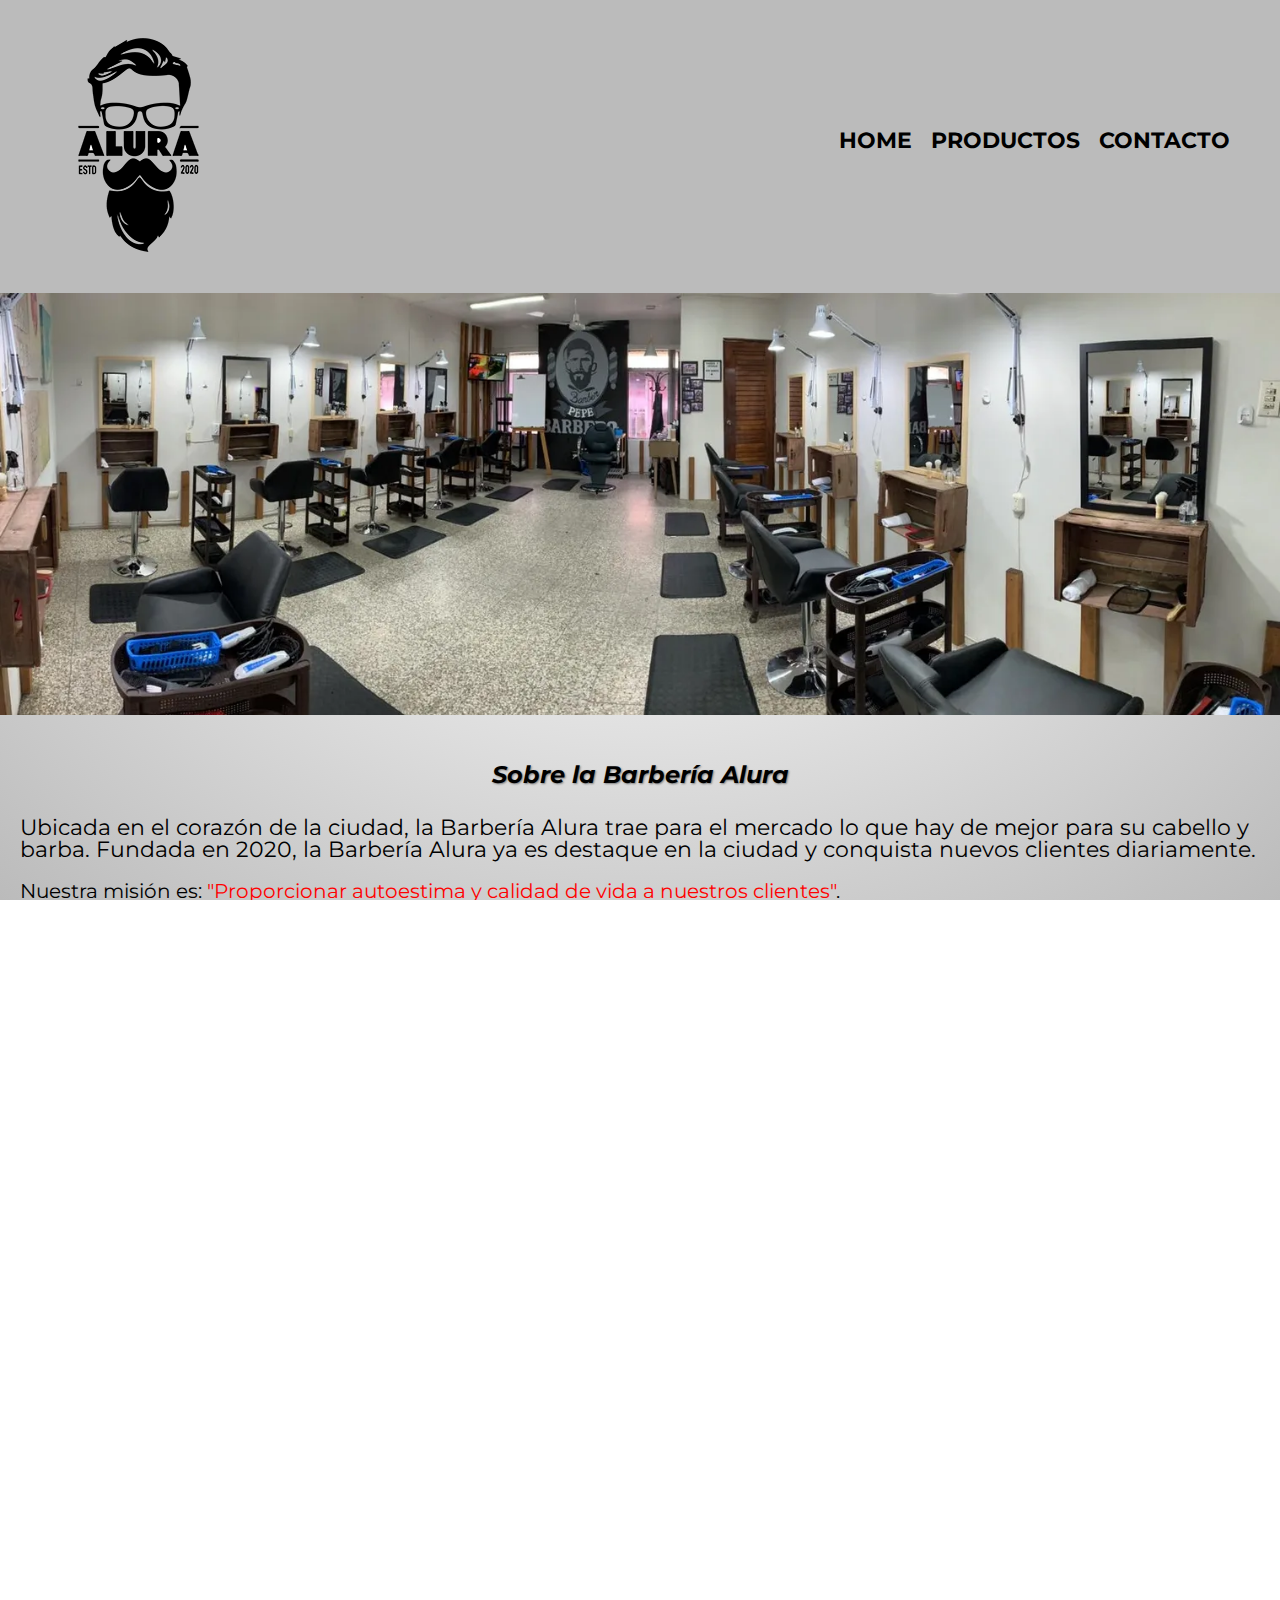
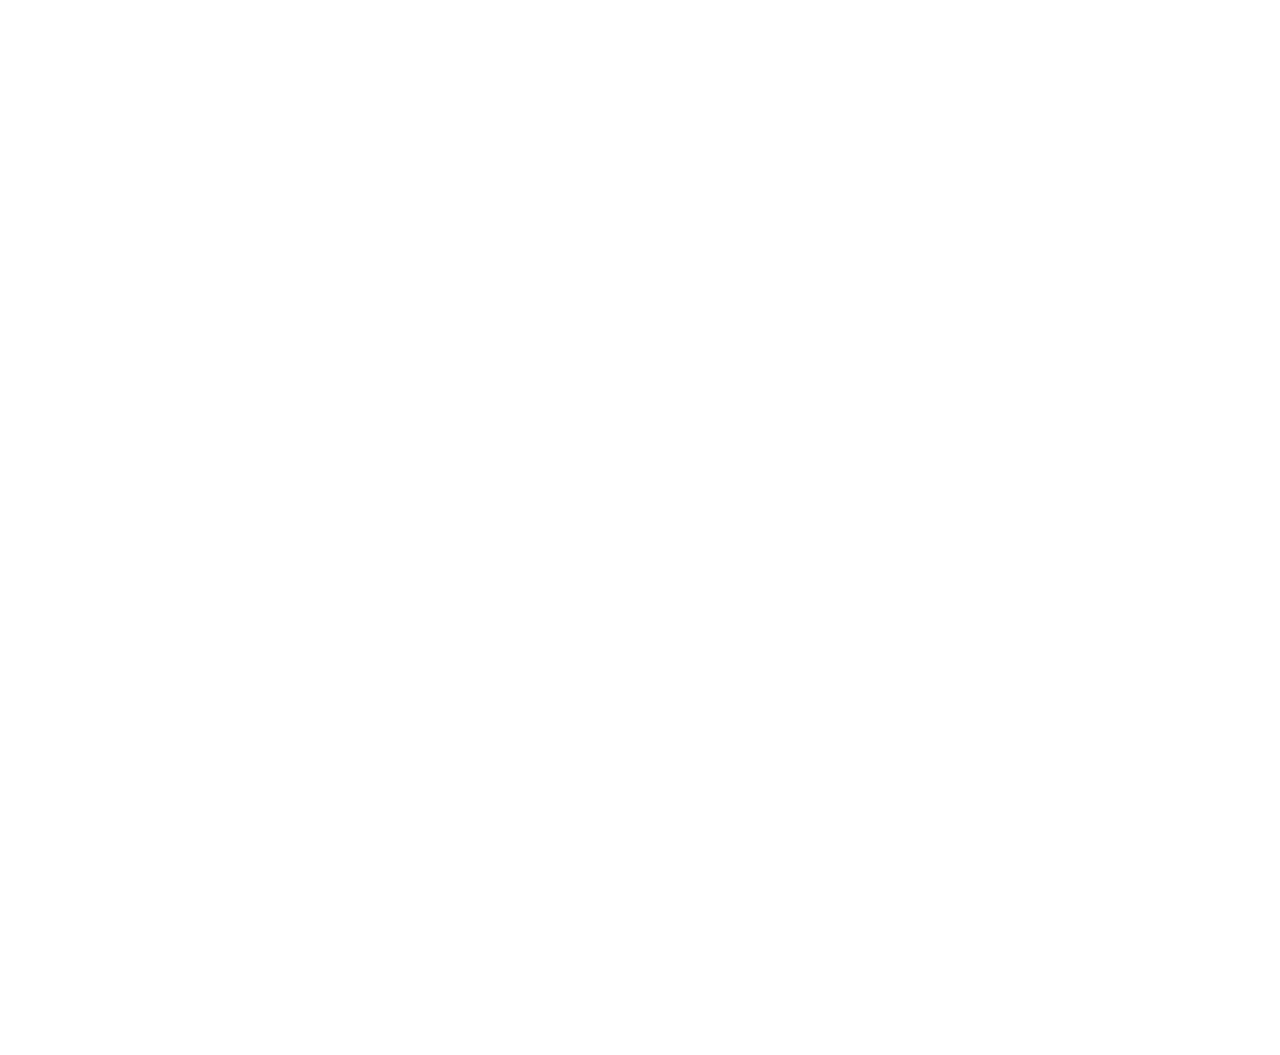
<file: index.html>
<!DOCTYPE html>

<html lang="es">
    
    <head>

        <meta charset="UTF-8"> 
        <meta name="viewport" content="width=device-width">
        <title>Barbería Home</title>
        <link rel="stylesheet" href="reset.css">
        <link rel="stylesheet" href="style-home.css">
        <link rel="preconnect" href="https://fonts.googleapis.com"><link rel="preconnect" href="https://fonts.gstatic.com" crossorigin><link href="https://fonts.googleapis.com/css2?family=Montserrat:wght@300&display=swap" rel="stylesheet">
    </head>

    <body>

        <header>
            <div class="navegacion">
             <h1 class="barbalogo"><img src="imagenes/logo.png"></h1>
                <nav>
                    <ul>
                        <li><a href="index.html">Home</a></li>
                        <li><a href="productos.html">Productos</a></li>
                        <li><a href="contacto.html">Contacto</a></li>
                 </ul>
            </nav>
        </div>
        </header>

        <img id="banner" src="banner/bannner.jpg">
        
        <main>
            <section class="principal">

                <h2 class="titulo-centralizado">Sobre la Barbería Alura</h2>
    
                <p class="texto1">Ubicada en el corazón de la ciudad, la <strong>Barbería Alura</strong> trae para el mercado lo que hay de mejor para su cabello y barba. Fundada en 2020, la Barbería Alura ya es destaque en la ciudad y conquista nuevos clientes diariamente.</p>
    
                <p id="mision"><em>Nuestra misión es: <strong>"Proporcionar autoestima y calidad de vida a nuestros clientes"</strong>.</em></p>
    
                <p class="texto2">Ofrecemos profesionales experimentados que están constantemente observando los cambios y movimiento en el mundo de la moda, para así ofrecer a nuestros clientes las últimas tendencias. El atendimiento posee un padrón de excelencia y agilidad, garantizando calidad y satisfacción de nuestros clientes.</p> 
    
            </section>
            <h2 class="titulo-centralizado"> Que nos diferencia?</h2>
            <section class="diferenciales">
                <div class="contenidodif">
                    <ul class="beneficios">
                        <li class="items">&#9733 Atención personalizada a los clientes</li>
                        <li class="items">&#9733 Espacio diferenciado</li>
                        <li class="items">&#9733 Localización</li>
                        <li class="items">&#9733 Profesionales calificados</li>
                        <li class="items">&#9733 Puntualidad</li>
                    </ul><img src="diferenciales/diferenciales.jpg" class="imagendiferenciales">
                </div>
            </section>
            <section class="mapa">
                <h3 class="titulo-centralizado">Nuestra Ubicacion <lord-icon
                    id="iconmap"
                    src="https://cdn.lordicon.com/oaflahpk.json"
                    trigger="hover"
                    style="width:50px;height:50px">
                </lord-icon></h3>
                
                <iframe  src="https://www.google.com/maps/embed?pb=!1m18!1m12!1m3!1d123554.84592076925!2d-90.58791875839233!3d14.594007908525523!2m3!1f0!2f0!3f0!3m2!1i1024!2i768!4f13.1!3m3!1m2!1s0x8589a3dc9ddfb93b%3A0x99bb397fee9af5e2!2sPlaza%20Obelisco!5e0!3m2!1ses-419!2sgt!4v1673582257730!5m2!1ses-419!2sgt" width="100%" height="350px" style="border:0;" allowfullscreen="" loading="lazy" referrerpolicy="no-referrer-when-downgrade"></iframe>
            </section>
            <div class="video">
                <iframe width="100%" height="315" src="https://www.youtube.com/embed/41Rx8t0MwFY" title="YouTube video player" frameborder="0" allow="accelerometer; autoplay; clipboard-write; encrypted-media; gyroscope; picture-in-picture; web-share" allowfullscreen></iframe>
            </div>
        </main>
        
        <footer>
            <img src="imagenes/logo-blanco.png">
            <p class="pie">&copy Copyright Barberia Fer - 2022</p>
            
        </footer>
    </body>
</html>
<script src="https://cdn.lordicon.com/fudrjiwc.js"></script>
</file>
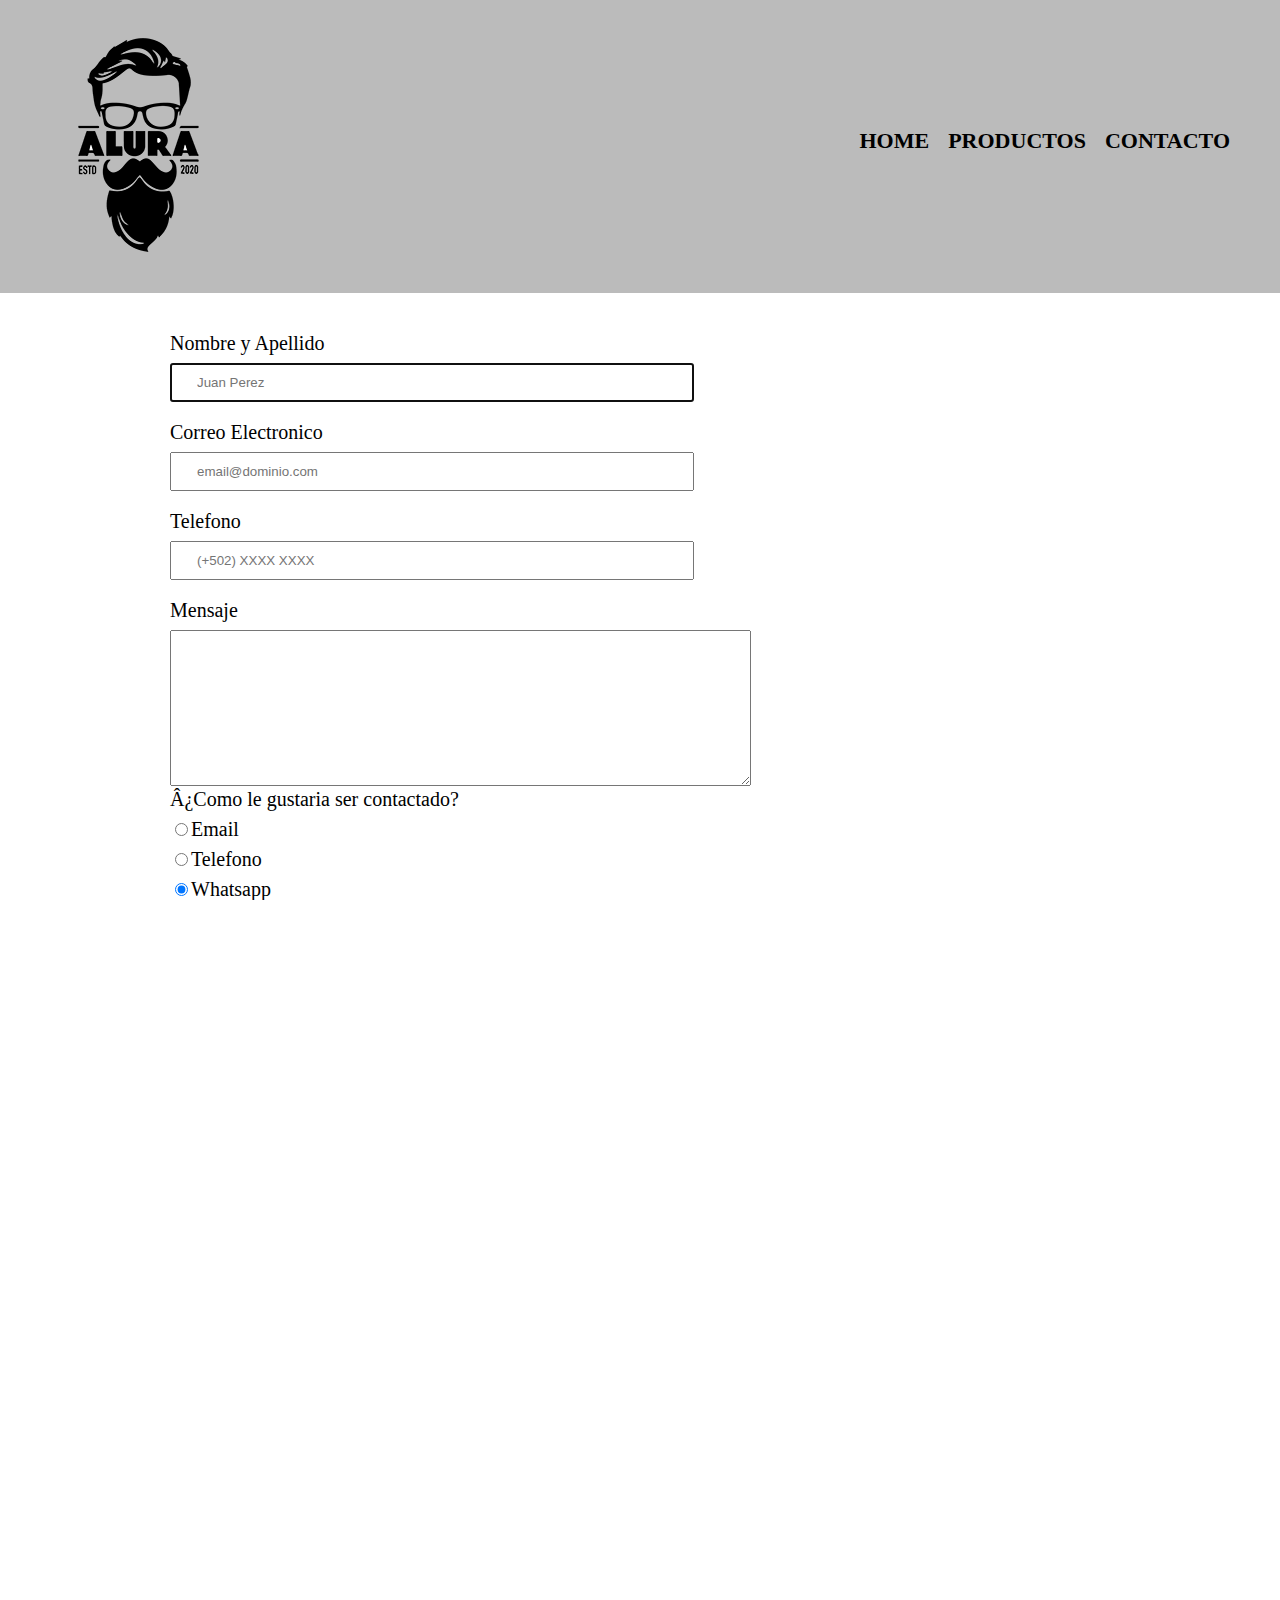
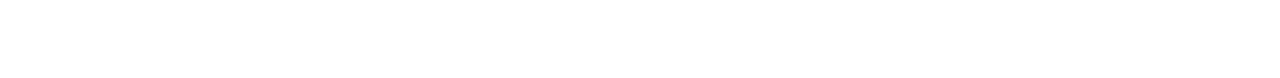
<file: contacto.html>
<!DOCTYPE html>

<html>
    <head>
        <meta charset="UTG-8">
        <title>Contacto - Barberia Alura</title>
        <link rel="stylesheet" href="reset.css">
        <link rel="stylesheet" href="contact.css">
    </head>

    <body>
        <header>
            <div class="navegacion">
             <h1 class="barbalogo"><img src="imagenes/logo.png" alt="logo barberia"></h1>
                <nav>
                    <ul>
                        <li><a href="index.html">Home</a></li>
                        <li><a href="productos.html">Productos</a></li>
                        <li><a href="contacto.html">Contacto</a></li>
                 </ul>
            </nav>
        </div>

        </header>
        <main>
            <form>
                <label for="nombreA">Nombre y Apellido</label>
                <input autofocus type="text" id="nombreA" class="principal" required placeholder="Juan Perez">
                <label for="correo">Correo Electronico</label>
                <input type="email" id="correo" class="principal" required placeholder="email@dominio.com">
                <label for="telefono">Telefono</label>
                <input type="tel" id="telefono" class="principal" required placeholder="(+502) XXXX XXXX">
                <label for="mensaje">Mensaje</label >
                <textarea cols="70" rows="10"></textarea id="mensaje" class="principal">
                <fieldset>
                    <legend>¿Como le gustaria ser contactado?</legend>
                    <label for="emailradio"><input type="radio" name="contacto" value="email" id="emailradio">Email</label>
                    <label for="telefonoradio"><input type="radio" name="contacto"  value="telefono" id="telefonoradio">Telefono</label>
                    <label for="whatsappradio"><input type="radio" name="contacto"  value="whatsapp" id="whatsappradio" checked>Whatsapp</label>
                </fieldset>
                <fieldset>
                    <legend>¿En cual horario prefiere ser atendido?</legend>
                    <select>
                        <option>Matutino</option>
                        <option>Vespertino</option>
                        <option>Nocturno</option>
                    </select>
                </fieldset>
                <label class="checkbox"><input type="checkbox" checked>Le gustaria recibir novedades de la Barberia Fer?</label>
                <input type="submit" value="Enviar formulario" class="enviar">
            </form>
            <table>
                <thead>
                    <tr>
                        <th>Dia</th>
                        <th>Horario</th>
                    </tr>
                </thead>
                <tbody>
                    <tr>
                        <td>Lunes</td>
                        <td>08h - 20h</td>
                    </tr>
                    <tr>
                        <td>Miercoles</td>
                        <td>08h - 20h</td>
                    </tr>
                    <tr>
                        <td>Viernes</td>
                        <td>08h - 20h</td>
                    </tr>
                </tbody>
            </table>
        </main>
        <footer>
        <img src="imagenes/logo-blanco.png" alt="logo barberia">
        <p class="pie">&copy Copyright Barberia Fer - 2022</p>
    </footer>
</body>
</html>
</file>
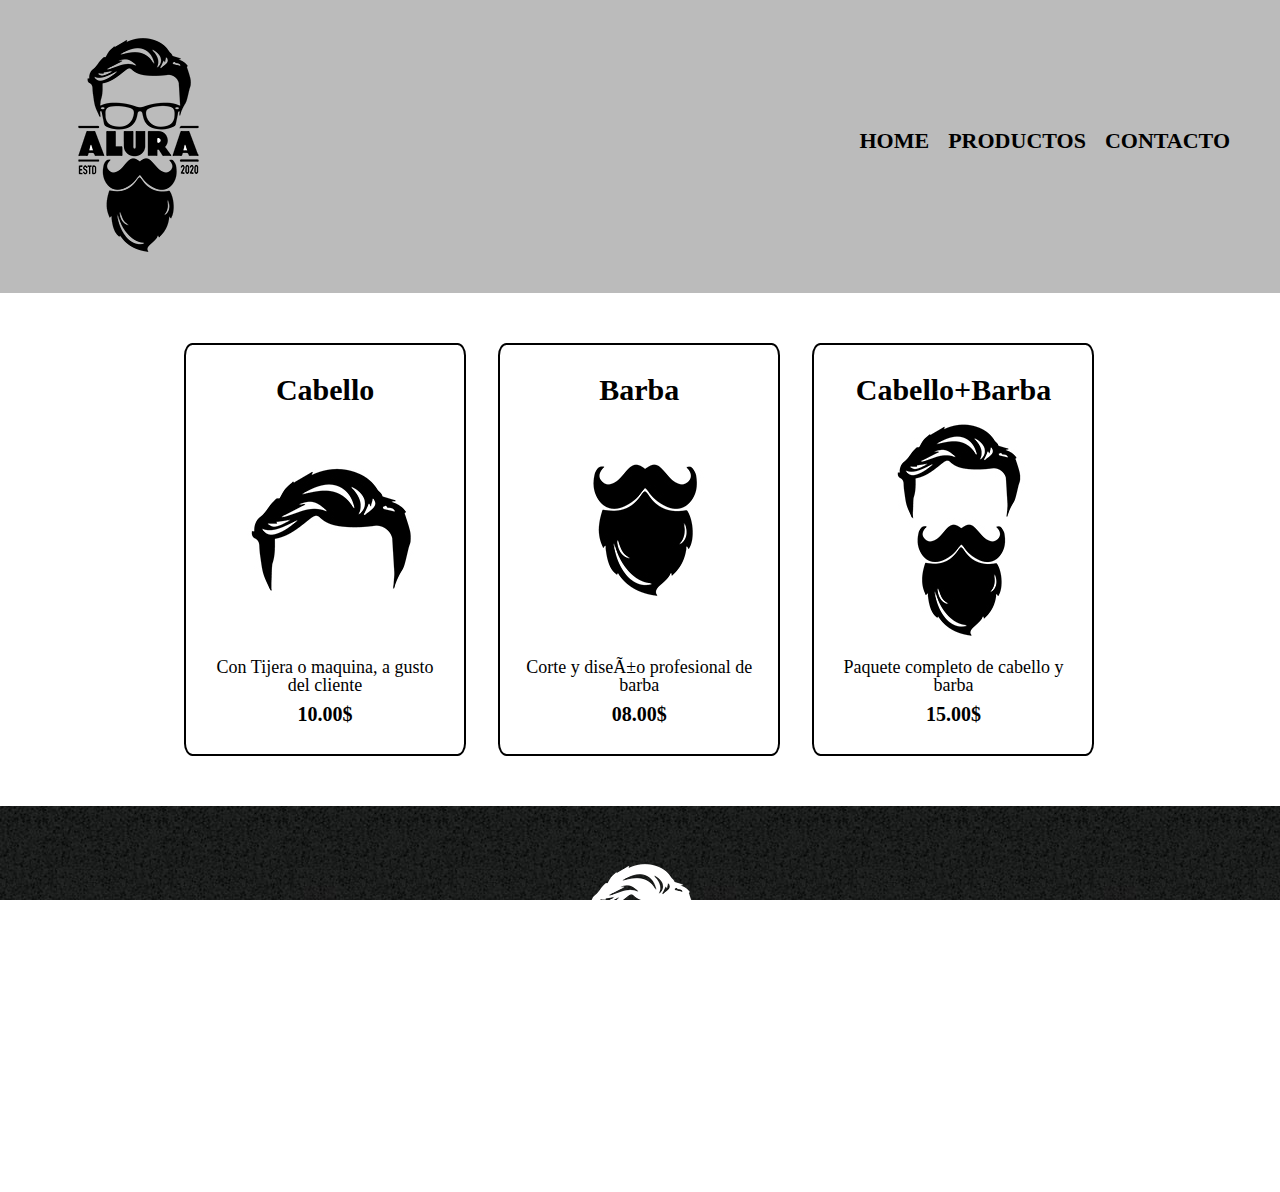
<file: productos.html>
<!DOCTYPE html>

<html>
    <head>
        <meta charset="UTG-8">
        <title>Productos - Barberia Alura</title>
        <link rel="stylesheet" href="reset.css">
        <link rel="stylesheet" href="productos.css">
    </head>

    <body>
        <header>
            <div class="navegacion">
             <h1 class="barbalogo"><img src="imagenes/logo.png"></h1>
                <nav>
                    <ul>
                        <li><a href="index.html">Home</a></li>
                        <li><a href="productos.html">Productos</a></li>
                        <li><a href="contacto.html">Contacto</a></li>
                 </ul>
            </nav>
        </div>
        </header>
        <main>
            <ul class="servicios">
                <li>
                    <h2>Cabello</h2>
                    <img src="imagenes/cabello.jpg">
                    <p class="productoDesc">Con Tijera o maquina, a gusto del cliente</p>
                    <p class="ProductoPrecio">10.00$</p>
                </li>
                <li><h2>Barba</h2>
                    <img src="imagenes/barba.jpg">
                    <p class="productoDesc">Corte y diseño profesional de barba</p>
                    <p class="ProductoPrecio">08.00$</p>
                </li>
                <li>
                    <h2>Cabello+Barba</h2>
                    <img src="imagenes/cabello+barba.jpg">
                    <p class="productoDesc">Paquete completo de cabello y barba</p>
                    <p class="ProductoPrecio">15.00$</p>
                </li>
            </ul>
            
            
            
        </main>
        <footer>
            <img src="imagenes/logo-blanco.png">
            <p class="pie">&copy Copyright Barberia Fer - 2022</p>
        </footer>
    </body>
</html>
</file>
<file: style-home.css>
html,body
{
    width: 100%;
    height: 100%;
    margin: 0px;
    padding: 0px;
    overflow-x: hidden; 
}
body {
    font-family: 'Montserrat', sans-serif;
    background: radial-gradient( #FEFEFE, #BBBBBB);
}
header {
    background-color: #BBBBBB;
    padding: 20px 0px;
}
.navegacion {
    width: 1600;
    position: relative;
    margin: 0 auto;
}
.barbalogo {
    position: relative;
    left: 50px;
}
nav{
    position: absolute;
    top: 110px;
    right: 50px;
}

nav li {
    display: inline-block;
    margin: 0 0 0 15px;
}

nav a{
    text-transform: uppercase;
    color: black;
    font-weight: bold;
    font-size: 22px;
    text-decoration: none;
}
nav a:hover{
    color: #c78c19;
    text-decoration: underline;
}

#banner{
    width:100%;
}

.titulo-centralizado{
    padding-top: 25px;
    padding-bottom: 10px;
    text-align: center;
    font-size: 24px;
    margin: 20px;
    font-style: italic;
    font-weight: bold;
    text-shadow: 1px 1px 2px grey;
}

.texto1, .texto2 {
    text-align: left;
    font-size: 22px;
    margin: 20px;
}

em {
    color: black;
    margin: 20px;
}
em strong {
    color: red;
}

#mision{
    font-size: 20px;
}
.contenidodif {
        width: 640px;
        margin: 0 auto;
}
.items{
    font-size: 22px;
    padding: 10px 10px 10px 10px;
}
.items:first-child {
    font-weight: bold;
}
.beneficios {
    width: 40%;
    display: inline-block;
    vertical-align: top;
    padding-top: 25px;
}
.imagendiferenciales {
    width: 60%;
    vertical-align: bottom;
    box-shadow: 10px 10px 22px 20px black;
}
.imagendiferenciales:hover {
    opacity: 30%;
    transition: 1000ms;
}
.mapa {
    padding: 3em 0;
    margin: 0 20px;
    padding-bottom: 10px;
}

.video {
    width: 560px;
    margin: 1em auto;
}
footer {
    text-align: center;
    background: url(imagenes/bg.jpg);
    padding: 40px;
}
 
.pie {
    color: #FFFFFF;
    font-size: 13px;
    margin: 20px;
}

@media screen and (max-width:480px){
    h1 {
        text-align: center;
        padding-right: 100px;
    }
    nav {
        position: static;
    }
    .navegacion, .principal, .mapa, .contenidodif, .video{
        width: auto;
    }
    .imagendiferenciales, .beneficios {
        width: 100% ;
    }
}
</file>
<file: contact.css>
html,body
{
    width: 100%;
    height: 100%;
    margin: 0px;
    padding: 0px;
    overflow-x: hidden; 
}
header {
    background-color: #BBBBBB;
    padding: 20px 0px;
}
.navegacion {
    width: 1600;
    position: relative;
    margin: 0 auto;
}
.barbalogo {
    position: relative;
    left: 50px;
}
nav{
    position: absolute;
    top: 110px;
    right: 50px;
}

nav li {
    display: inline-block;
    margin: 0 0 0 15px;
}

nav a{
    text-transform: uppercase;
    color: black;
    font-weight: bold;
    font-size: 22px;
    text-decoration: none;
}
nav a:hover{
    color: #c78c19;
    text-decoration: underline;
}


main {
    width: 940px;
    margin: 0 auto;
}
form {
    margin: 40px 0;
}
form label, form legend{
    display: block;
    font-size: 20px;
    margin: 0 0 10px;
}
.principal {
    display: block;
    margin: 0 0 20px;
    padding: 10px 25px;
    width: 50%;
}
.checkbox {
    margin: 20px 0;
}
.enviar{ 
    width: 40%;
    padding: 20px 0px;
    font-size: 18px;
    font-weight: bold;
    color: white;
    background: orange;
    border: none;
    border-radius: 5px;
    transition: 1s all;
    cursor: pointer;
}
.enviar:hover{
    background: darkorange;
    transform: scale(1.05);
}

table {
    margin: 40px 40px;
}

thead{
    background: #555555;
    color: white;
    font-weight: bold;
}

td, th{
    border: 1px solid black;
    padding: 8px 15px;
}
footer {
    text-align: center;
    background: url(imagenes/bg.jpg);
    padding: 40px;
    
}
 
.pie {
    color: #FFFFFF;
    font-size: 13px;
    margin: 20px;
}
</file>
<file: productos.css>
html,body
{
    width: 100%;
    height: 100%;
    margin: 0px;
    padding: 0px;
    overflow-x: hidden; 
}
header {
    background-color: #BBBBBB;
    padding: 20px 0px;
}
.navegacion {
    width: 1600;
    position: relative;
    margin: 0 auto;
}
.barbalogo {
    position: relative;
    left: 50px;
}
nav{
    position: absolute;
    top: 110px;
    right: 50px;
}

nav li {
    display: inline-block;
    margin: 0 0 0 15px;
}

nav a{
    text-transform: uppercase;
    color: black;
    font-weight: bold;
    font-size: 22px;
    text-decoration: none;
}
nav a:hover{
    color: #c78c19;
    text-decoration: underline;
}


.servicios {
    width: 940px;
    margin: 0 auto;
    padding: 50px;
}
.servicios li{
    display: inline-block;
    text-align: center;
    width: 30%;
    vertical-align: top;
    margin: 0 1.5%;
    padding: 30px 20px;
    box-sizing: border-box;
    border-color: black;
    border-width: 2px;
    border-style: solid;
    border-radius: 3%;
}
.servicios li:hover{
    border-color: #c78c19;
    font-size: 33px;
}
.servicios li:hover h2{
    font-size: 33px;
}
.servicios li:active{
    border-color: aqua;
}
.servicios h2 {
    font-size: 30px;
    font-weight: bold;
}
.productoDesc{
    font-size: 18px;
}
.ProductoPrecio {
    font-size: 20px;
    font-weight: bold;
    margin-top: 10px;
}

footer {
    text-align: center;
    background: url(imagenes/bg.jpg);
    padding: 40px;
}
 
.pie {
    color: #FFFFFF;
    font-size: 13px;
    margin: 20px;
}
</file>
